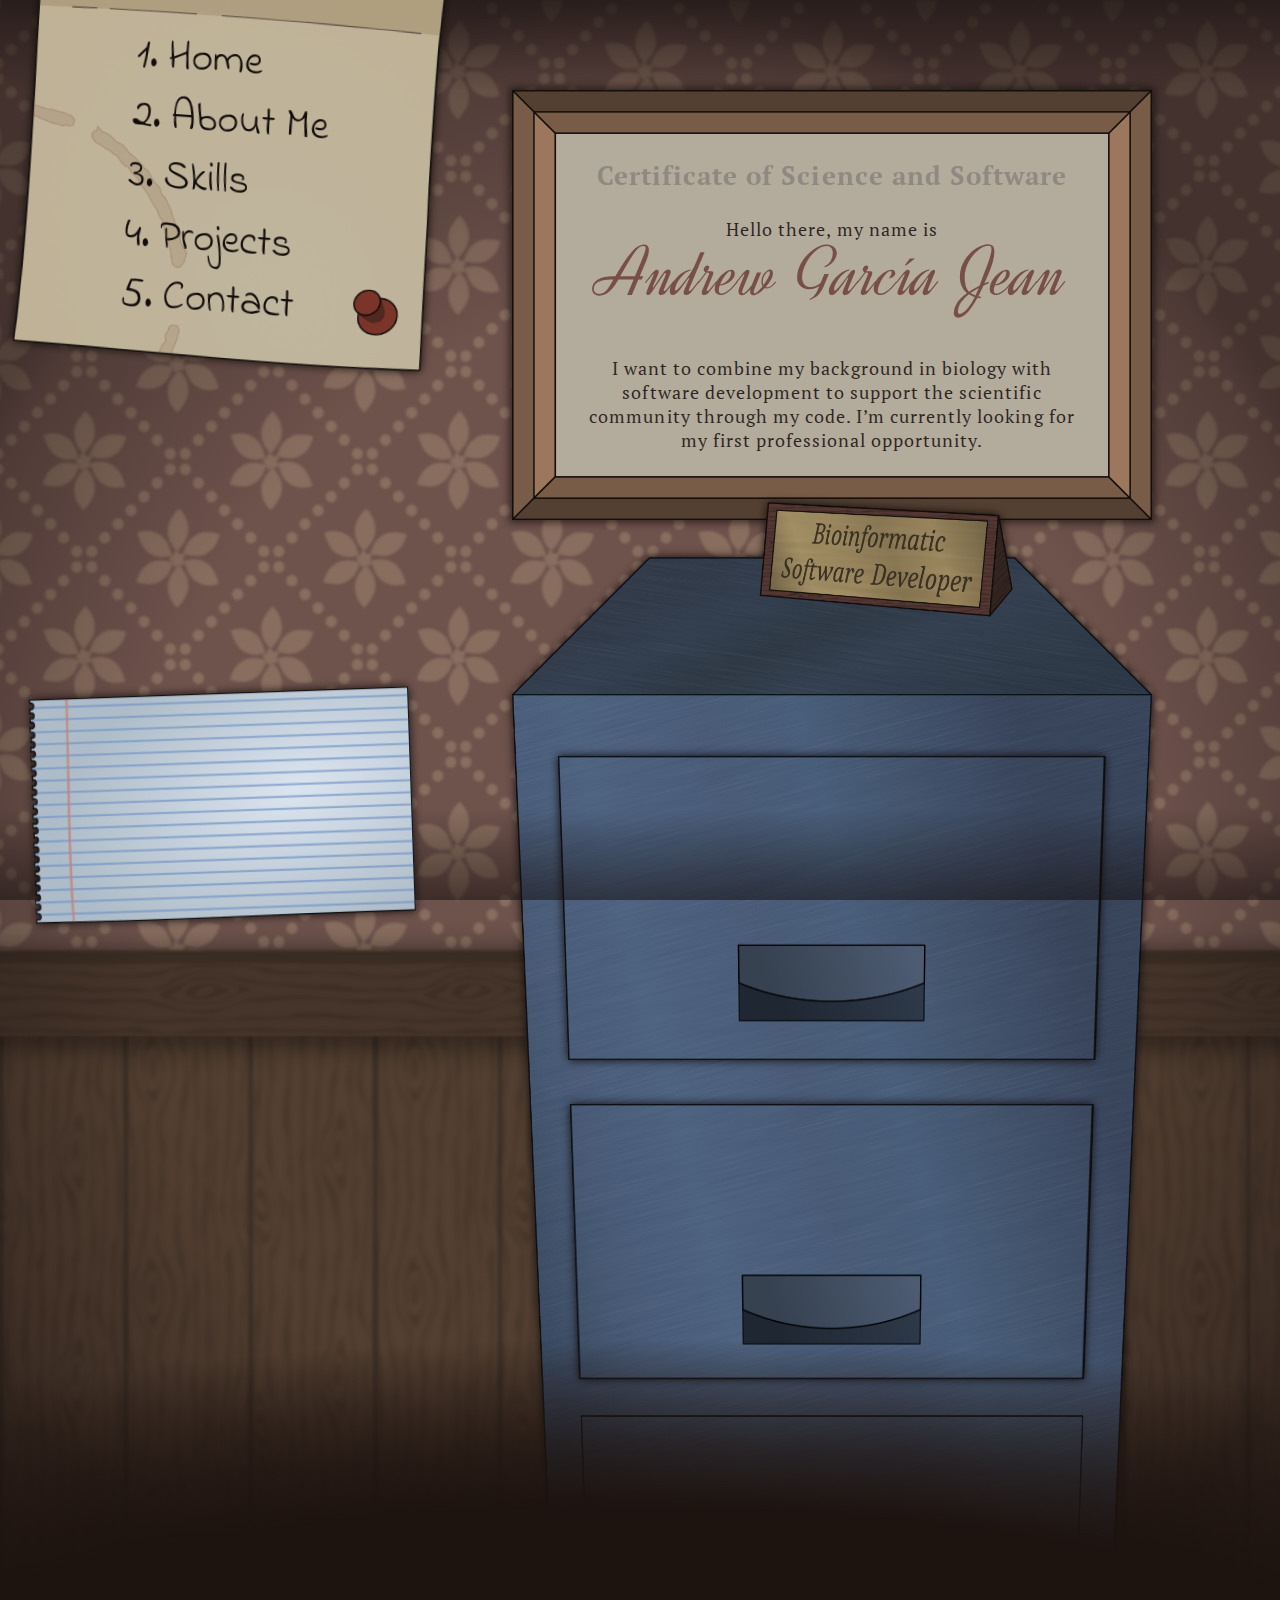
<file: index.html>
<!DOCTYPE html>
<html lang="en">
  <head>
    <meta charset="UTF-8">
    <meta http-equiv="refresh" content="0; url=en/" />
    <link rel="canonical" href="https://AndrewGJ1818.github.io/portfolio/en/" />
    <title>Redirecting…</title>
  </head>
  <body>
    <p>Redirecting to the main version…</p>
    <a href="en/">Go to English version</a>
  </body>
</html>
</file>
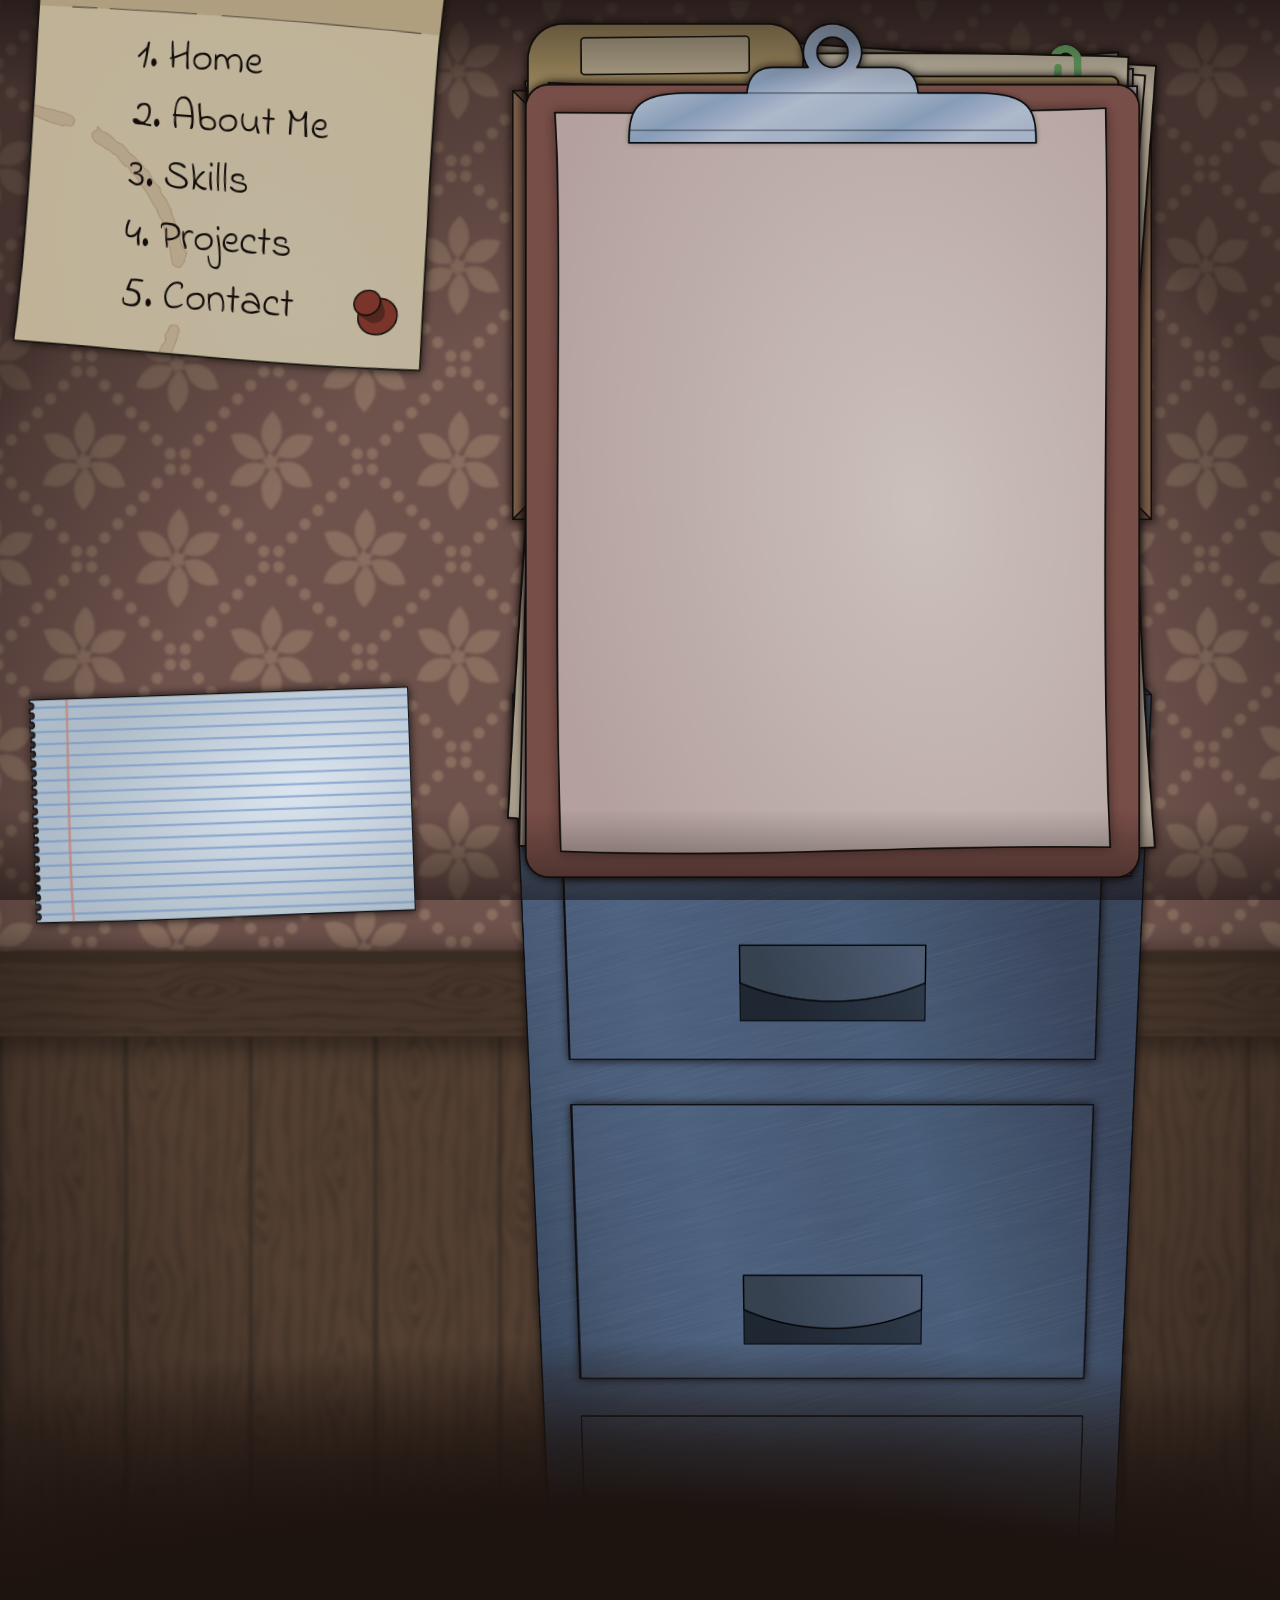
<file: en/index.html>
<!doctype html>
<html lang="en">
  <head>
    <meta charset="UTF-8" />
    <title>Andrew García Jean</title>
    <meta name="viewport" content="width=device-width initial-scale=1.0" />
    <link rel="stylesheet" href="../css/styles.css" />
    <link rel="preconnect" href="https://fonts.googleapis.com" />
    <link rel="preconnect" href="https://fonts.gstatic.com" crossorigin />
    <link
      href="https://fonts.googleapis.com/css2?family=Indie+Flower&family=PT+Serif:wght@400;700&family=Roboto:wght@400;700&display=swap"
      rel="stylesheet"
    />
    <link
      href="https://fonts.googleapis.com/css2?family=Dynalight&text=AndrewGacíiJ&display=swap"
      rel="stylesheet"
    />
    <link
      rel="icon"
      href="../src/portfolio_favicon.ico"
      type="image/png"
      sizes="16x16 32x32"
    />
    <meta name="author" content="Andrew García Jean" />
    <meta
      name="keywords"
      content="Andrew García Jean, Andrew García, bioinformatic software developer, bioinformatics, personal portfolio, interactive portfolio, creative portfolio, handcrafted web design, filing cabinet interface"
    />
    <meta
      name="description"
      content="I’m Andrew García Jean, Bioinformatic Software Developer. Explore my interactive portfolio showcasing projects and skills."
    />
    <meta name="theme-color" content="#C49776" />
    <meta
      property="og:title"
      content="Andrew García Jean - Personal Portfolio"
    />
    <meta
      property="og:description"
      content="I’m Andrew García Jean, a Bioinformatic Software Developer. Welcome to my interactive portfolio, where I showcase projects, skills, and creativity through a playful filing cabinet interface, fully handcrafted image by image."
    />
    <meta property="og:image" content="" />
    <meta
      property="og:url"
      content="https://AndrewGJ1818.github.io/portfolio/en/"
    />
    <meta name="twitter:card" content="summary" />
    <meta
      name="twitter:title"
      content="Andrew García Jean - Personal Portfolio"
    />
    <meta
      name="twitter:description"
      content="I’m Andrew García Jean, a Bioinformatic Software Developer. Welcome to my interactive portfolio, where I showcase projects, skills, and creativity through a playful filing cabinet interface, fully handcrafted image by image."
    />
    <meta name="twitter:image" content="" />
    <meta name="twitter:url" content="" />
  </head>
  <body>
    <header>
      <nav class="nav">
        <menu class="nav-list">
          <li class="nav-item">
            <a href="#home-anchor" class="nav-anchor">1. Home</a>
          </li>
          <li class="nav-item">
            <a href="#about-me-anchor" class="nav-anchor">2. About Me</a>
          </li>
          <li class="nav-item">
            <a href="#skills-anchor" class="nav-anchor">3. Skills</a>
          </li>
          <li class="nav-item">
            <a href="#projects-anchor" class="nav-anchor">4. Projects</a>
          </li>
          <li class="nav-item">
            <a href="#contact-anchor" class="nav-anchor">5. Contact</a>
          </li>
        </menu>
      </nav>
    </header>
    <aside>
      <div class="options">
        <!-- <a class="lang-selector">English</a> -->
      </div>
    </aside>
    <div aria-hidden="true">
      <div class="viewport-overlay-upper-gradient"></div>
      <div class="viewport-overlay-lower-gradient"></div>
    </div>
    <main>
      <div class="certificate">
        <details name="portfolio-documents">
          <summary class="close-btn"></summary>
          <span id="home-anchor" class="section-anchor"></span>
        </details>
        <article class="home">
          <div class="home-content-wrapper">
            <header>
              <small>Certificate of Science and Software</small>
              <hgroup>
                <p>Hello there, my name is</p>
                <h1>Andrew García Jean</h1>
              </hgroup>
            </header>
            <p>
              I want to combine my background in biology with software
              development to support the scientific community through my code.
              I’m currently looking for my first professional opportunity.
            </p>
          </div>
        </article>
      </div>
      <div class="filing-cabinet">
        <details name="portfolio-documents">
          <summary class="about-me-label section-label">
            <div>About Me</div>
          </summary>
          <span id="about-me-anchor" class="section-anchor"></span>
          <div class="section-doc-wrapper">
            <article class="about-me section-doc">
              <div class="about-me-content-wrapper">
                <header><h2>About Me</h2></header>
                <section class="about-me-timeline">
                  <ul>
                    <li>
                      <time>2018 - 2022</time>
                      <p>BSc in Biology</p>
                    </li>
                    <li>
                      <time>2022 - 2023</time>
                      <p>MSc in Bioinformatics & Biostatistics</p>
                    </li>
                    <li>
                      <time>2024 - 2025</time>
                      <p>Self-learning in Software Development</p>
                    </li>
                  </ul>
                </section>
                <section class="about-me-text">
                  <h3>Academic Background</h3>
                  <p>
                    I hold a Bachelor’s in Biology and a Master’s in
                    Bioinfor&shymatics and Biosta&shytistics, during which I
                    worked on a range of research projects, from entomological
                    data to clinical trials. This diversity gave me a broad
                    scientific perspective and the ability to adapt quickly to
                    new biological contexts.
                  </p>
                  <h3>Transition to Software Development</h3>
                  <p>
                    After completing my Master’s, I dedicated the past year and
                    a half to bridging the gap between biology and computer
                    science. Coming from a biological background, there was a
                    lot to learn; not only programming, but also hardware,
                    operating systems, and even improving my typing speed. I
                    also dove into web development, exploring version control,
                    the fundamentals of frontend and backend, and the overall
                    process of building applications. These experiences helped
                    me stop feeling like a visitor in the world of computing and
                    start thinking like a developer.
                  </p>
                  <h3>Strong Point</h3>
                  <p>
                    While I consider myself naturally analytical, my curiosity
                    has driven me to take on creative projects of all kinds:
                    from music, writing, and drawing to video game design and
                    the creation of a collectible card game (for some reason).
                    Each has challenged me to learn quickly and adapt,
                    cultivating a strong creative side that complements my
                    logical mindset.
                  </p>
                  <h3>Current Goal</h3>
                  <p>
                    I’m now seeking remote opportunities where I can apply my
                    scientific background and technical skills to real
                    bioinformatics problems. Remote work allows me to
                    collaborate efficiently while maintaining the independence
                    that have shaped my learning path.
                  </p>
                </section>
              </div>
            </article>
          </div>
        </details>
        <details name="portfolio-documents">
          <summary class="skills-label section-label">
            <div>Skills</div>
          </summary>
          <span id="skills-anchor" class="section-anchor"></span>
          <div class="section-doc-wrapper">
            <article class="skills section-doc">
              <div class="skills-content-wrapper">
                <header><h2>Skills</h2></header>
                <section class="skills-group">
                  <h3>Bioinformatics</h3>
                  <ul class="skills-list">
                    <li>
                      <details name="skills-stamps">
                        <summary>
                          <div class="skills-stamp skills-stamp-1" aria-hidden="true"></div>
                          Biology Fundamentals
                        </summary>
                        <div class="skills-description">
                          Genetics, microbiology, botany, zoology, cytology,
                          physiology, ecology, biochemistry.
                        </div>
                      </details>
                    </li>
                    <li>
                      <details name="skills-stamps">
                        <summary>
                          <div class="skills-stamp skills-stamp-2" aria-hidden="true"></div>
                          Statistical Analysis
                        </summary>
                        <div class="skills-description">
                          Descriptive and inferential statistics; univariate,
                          multivariate and survival analysis.
                        </div>
                      </details>
                    </li>
                    <li class="skills-item">
                      <details class="skills-details" name="skills-stamps">
                        <summary class="skills-summary">
                          <div class="skills-stamp skills-stamp-3" aria-hidden="true"></div>
                          Genomics & Molecular Analysis
                        </summary>
                        <div class="skills-description">
                          Sequencing data analysis (FASTQ/FASTA), microarray
                          analysis, molecular docking, computational omics.
                        </div>                          
                      </details>
                    </li>
                    <li class="skills-item">
                      <details class="skills-details" name="skills-stamps">
                        <summary class="skills-summary">
                          <div class="skills-stamp skills-stamp-4" aria-hidden="true"></div>
                          Machine Learning
                        </summary>
                        <div class="skills-description">
                          Neural networks, decision trees, random forests, SVMs.
                        </div>
                      </details>
                    </li>
                    <li class="skills-item">
                      <details class="skills-details" name="skills-stamps">
                        <summary class="skills-summary">
                          <div class="skills-stamp skills-stamp-5" aria-hidden="true"></div>
                          Scientific Method & Research Workflow
                        </summary>
                        <div class="skills-description">
                          Hypothesis formulation, experimental design, protocol
                          optimization, data validation, reproducibility
                          practices.
                        </div>
                      </details>
                    </li>
                  </ul>
                </section>
                <section class="skills-group">
                  <h3>Software Development</h3>
                  <ul class="skills-list">
                    <li class="skills-item">
                      <details class="skills-details" name="skills-stamps">
                        <summary class="skills-summary">
                          <div class="skills-stamp skills-stamp-6" aria-hidden="true"></div>
                          HTML
                        </summary>
                        <div class="skills-description">
                          Semantic HTML5, accessibility (ARIA), meta tags, SEO
                          optimization, forms and validation, responsive media
                          handling.
                        </div>
                      </details>
                    </li>
                    <li class="skills-item">
                      <details class="skills-details" name="skills-stamps">
                        <summary class="skills-summary">
                          <div class="skills-stamp skills-stamp-7" aria-hidden="true"></div>
                          CSS
                        </summary>
                        <div class="skills-description">
                          Flexbox, Grid, animations, anchor positioning, container
                          queries, advanced selectors, custom properties, CSS
                          functions.
                        </div>
                      </details>
                    </li>
                    <li class="skills-item">
                      <details class="skills-details" name="skills-stamps">
                        <summary class="skills-summary">
                          <div class="skills-stamp skills-stamp-8" aria-hidden="true"></div>
                          JavaScript
                        </summary>
                        <div class="skills-description">
                          ES6, DOM, events, fetch, JSON.
                        </div>
                      </details>
                    </li>
                    <li class="skills-item">
                      <details class="skills-details" name="skills-stamps">
                        <summary class="skills-summary">
                          <div class="skills-stamp skills-stamp-9" aria-hidden="true"></div>
                          Python
                        </summary>
                        <div class="skills-description">
                          Backend, Django, OOP, testing, scientific libraries
                          (Pandas, NumPy, SciPy).
                        </div>
                      </details>
                    </li>
                    <li class="skills-item">
                      <details class="skills-details" name="skills-stamps">
                        <summary class="skills-summary">
                          <div class="skills-stamp skills-stamp-10" aria-hidden="true"></div>
                          Databases
                        </summary>
                        <div class="skills-description">
                          SQL, MongoDB, query optimization, CRUD.
                        </div>
                      </details>
                    </li>
                    <li class="skills-item">
                      <details class="skills-details" name="skills-stamps">
                        <summary class="skills-summary">
                          <div class="skills-stamp skills-stamp-11" aria-hidden="true"></div>
                          Version Control
                        </summary>
                        <div class="skills-description">
                          Git, GitHub, branching (reset, rebase, cherry-pick),
                          merging, pull request, workflows.
                        </div>
                      </details>
                    </li>
                    <li class="skills-item">
                      <details class="skills-details" name="skills-stamps">
                        <summary class="skills-summary">
                          <div class="skills-stamp skills-stamp-12" aria-hidden="true"></div>
                          Other Tools & Languages
                        </summary>
                        <div class="skills-description">
                          Bash, R, Lua.
                        </div>
                      </details>
                    </li>
                  </ul>
                </section>
                <section class="skills-group">
                  <h3>Soft Skills</h3>
                  <ul class="skills-list">
                    <li class="skills-item">
                      <details class="skills-details" name="skills-stamps">
                        <summary class="skills-summary">
                          <div class="skills-stamp skills-stamp-13" aria-hidden="true"></div>
                          Autonomy in Problem Solving
                        </summary>
                        <div class="skills-description">
                          Nothing gives me more satisfaction than tackling a
                          problem on my own and finding a solution independently.
                        </div>
                      </details>
                    </li>
                    <li class="skills-item">
                      <details class="skills-details" name="skills-stamps">
                        <summary class="skills-summary">
                          <div class="skills-stamp skills-stamp-14" aria-hidden="true"></div>
                          Meticulous Attention to Detail
                        </summary>
                        <div class="skills-description">
                          My rigor has allowed me to achieve excellent results in
                          Mathematics, Statistics, and later in Biostatistics.
                        </div>
                      </details>
                    </li>
                    <li class="skills-item">
                      <details class="skills-details" name="skills-stamps">
                        <summary class="skills-summary">
                          <div class="skills-stamp skills-stamp-15" aria-hidden="true"></div>
                          Cross-Disciplinary Learning Agility
                        </summary>
                        <div class="skills-description">
                          I love exploring two vast worlds, such as Biology and
                          Computer Science, and I enjoy even more applying
                          knowledge from one to the other.
                        </div>
                      </details>
                    </li>
                  </ul>
                </section>
              </div>
            </article>
          </div>
        </details>
        <details name="portfolio-documents">
          <summary class="projects-label section-label">
            <div>Projects</div>
          </summary>
          <span id="projects-anchor" class="section-anchor"></span>
          <div class="section-doc-wrapper">
            <article class="projects section-doc">
              <!-- <header><h2>Projects</h2></header>
            <ul class="projects-list">
              <li class="projects-item">
                <header>
                  <h3 class="project-title">Personal Portfolio</h3>
                </header>
                <img src="" alt="" class="project-img" />
                <p class="project-description">
                  A creative and technical challenge built under one rule: no
                  JavaScript. The site delivers interactivity and animation using
                  only HTML and CSS, supported by thorough planning and
                  documentation that mimic a real development workflow. All
                  illustrations are hand-drawn, giving the portfolio a distinctive
                  and personal visual style.
                </p>
                <footer class="project-techs">
                  <small>HTML CSS</small>
                </footer>
              </li>
            </ul> -->
            </article>
          </div>
        </details>
        <details name="portfolio-documents">
          <summary class="contact-label section-label">
            <div>Contact</div>
          </summary>
          <span id="contact-anchor" class="section-anchor"></span>
          <div class="section-doc-wrapper">
            <article class="contact section-doc">
              <!-- <header><h2>Contact Form</h2></header>
            <div class="contact-fake-text" aria-hidden="true">
              Submitting this form only guarantees the potential processing of the
              message received and does not imply any confirmation of immediate
              review or prioritization of its content.
            </div>
            <div class="contact-fake-text" aria-hidden="true">
              This document is intended to register your message within the
              system. Please note that, once received, it will be processed within
              an estimated timeframe of between 1 minute and 27 years, depending
              on spelling accuracy, coffee availability, and the patience of the
              staff in charge.
            </div>
            <div class="contact-fake-text" aria-hidden="true">
              Your message will follow a multi-step processing protocol consisting
              of a preliminary registration of the form, the assignment of a
              tracking number in our database, a quick analysis to evaluate its
              potential interest, a secondary review by our punctuation oversight
              team, and finally a peer review that will determine whether the
              message deserves to be read, postponed, or euphorically celebrated.
            </div>
            <div class="contact-fake-text" aria-hidden="true">
              You are invited to complete your details and compose the message you
              wish to send, providing your name, email, and any relevant
              information necessary to initiate communication.
            </div>
            <form
              action="https://formsubmit.co/tucorreo@ejemplo.com"
              method="POST"
            >
              <input type="hidden" name="_captcha" value="false" />
              <input type="text" name="name" placeholder="Name" required />
              <input type="email" name="email" placeholder="Email" required />
              <textarea name="message" placeholder="Message" required></textarea>
              <button type="submit">Submit</button>
            </form>
            <a
              href="mailto:andrewgarciajean@gmail.com?subject=Contact%20from%20Portfolio"
            >
              You may also use your trusted email service.
            </a>
            <div class="contact-fake-text" aria-hidden="true">
              Completion of this form demonstrates the sender's agreement with the following points:
            </div>
            <div class="contact-fake-text" aria-hidden="true">
              - Acknowledgment that the data may be analyzed by a confidential committee whose existence is entirely unquestionable.
            </div>
            <div class="contact-fake-text" aria-hidden="true">
              - Acceptance that, in the case of typographical errors, your message may be subject to mockery and prejudice.
            </div>
            <div class="contact-fake-text" aria-hidden="true">
              - Confirmation that any attempt to contact outside reasonable hours may result in legal consequences.
            </div>
            <div class="contact-fake-text" aria-hidden="true">
              - Declaration that any literal interpretation of the processing protocol steps and/or these points will be considered evidence of excessive seriousness.
            </div> -->
            </article>
          </div>
        </details>
        <div aria-hidden="true">
          <div class="filing-cabinet__back"></div>
          <div class="filing-cabinet__folders-2"></div>
          <div class="filing-cabinet__folders-1"></div>
          <div class="filing-cabinet__front"></div>
          <div class="filing-cabinet__drawer-2"></div>
          <div class="filing-cabinet__drawer-1"></div>
        </div>
      </div>
    </main>
    <footer>
      <!-- <menu class="social-media-list">
        <li class="social-media-item">
          <a href="https://github.com/" class="social-media-anchor">GitHub</a>
        </li>
        <li class="social-media-item">
          <a href="https://www.linkedin.com/" class="social-media-anchor"
            >LinkedIn</a
          >
        </li>
        <li class="social-media-item">
          <a href="" class="social-media-cv">CV</a>
        </li>
      </menu> -->
      <div class="footer-overlay-gradient" aria-hidden="true"></div>
    </footer>
  </body>
</html>
</file>
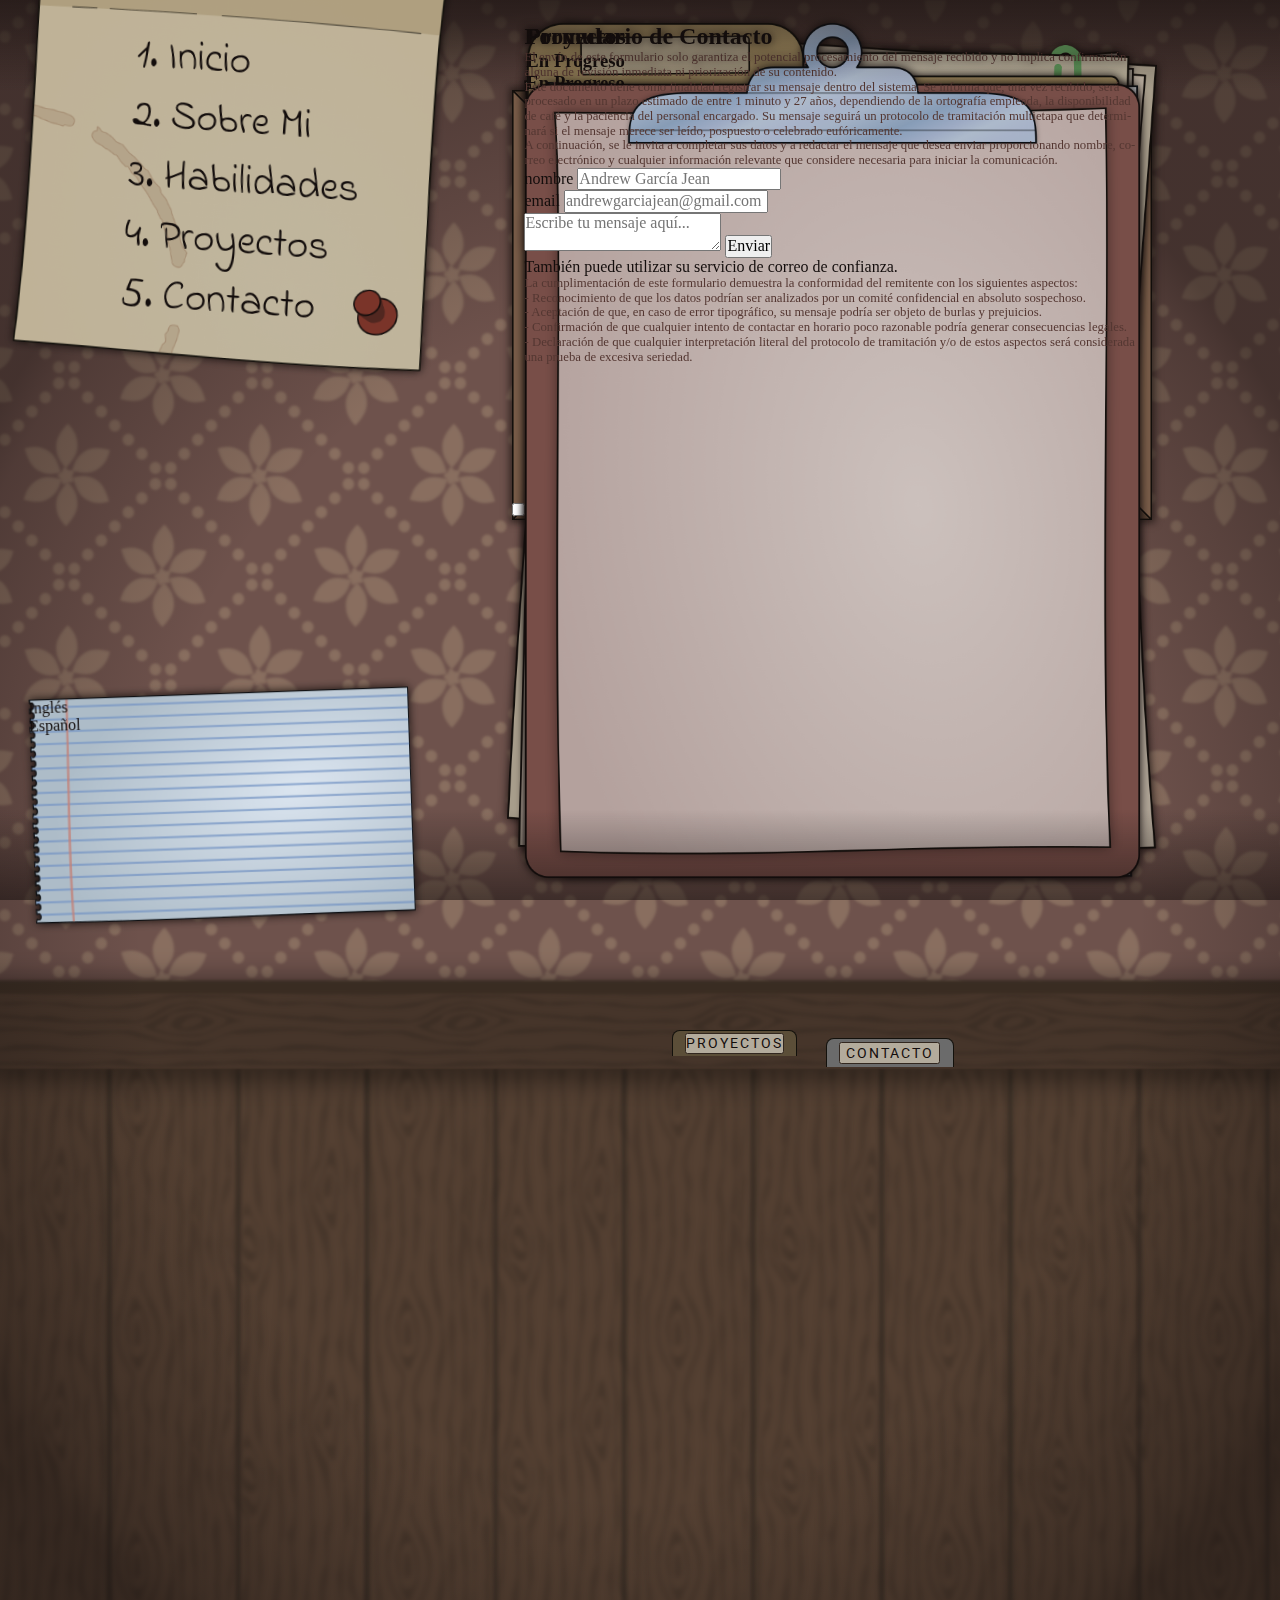
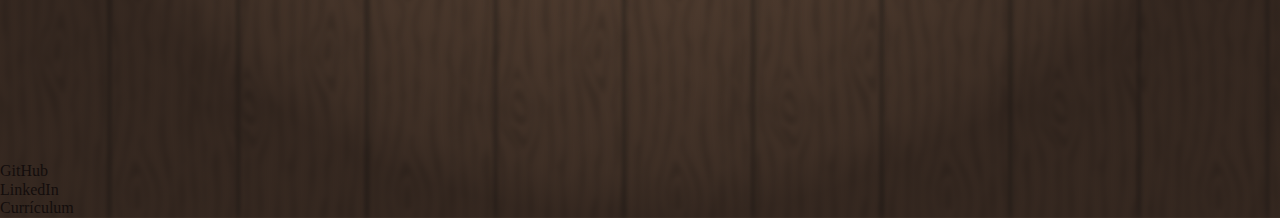
<file: es/index.html>
<!doctype html>
<html lang="es">
  <head>
    <meta charset="UTF-8" />
    <title>Andrew García Jean</title>
    <meta name="viewport" content="width=device-width initial-scale=1.0" />
    <link rel="stylesheet" href="../css/normalize.css" />
    <link rel="stylesheet" href="../css/styles.css" />
    <link rel="preconnect" href="https://fonts.googleapis.com" />
    <link rel="preconnect" href="https://fonts.gstatic.com" crossorigin />
    <link
      href="https://fonts.googleapis.com/css2?family=Indie+Flower&family=PT+Serif:wght@400;700&family=Roboto:wght@400;700&display=swap"
      rel="stylesheet"
    />
    <link
      href="https://fonts.googleapis.com/css2?family=Dynalight&text=AndrewGacíiJ&display=swap"
      rel="stylesheet"
    />
    <link
      rel="icon"
      href="../src/portfolio_favicon.ico"
      type="image/png"
      sizes="16x16 32x32"
    />
    <link rel="canonical" href="https://AndrewGJ1818.github.io/portfolio/" />
    <link rel="alternate" hreflang="en" href="https://AndrewGJ1818.github.io/portfolio/en/" />
    <link rel="alternate" hreflang="es" href="https://AndrewGJ1818.github.io/portfolio/es/" />
    <meta name="author" content="Andrew García Jean" />
    <meta
      name="keywords"
      content="Andrew García Jean, Andrew García, desarrollador de software bioinformático, bioinformática, portfolio personal, portfolio interactivo, portfolio creativo, diseño web personalizado, interfaz de archivador"
    />
    <meta
      name="description"
      content="Soy Andrew García Jean, Desarrollador de Software Bioinformático. Explora este portfolio interactivo en el que muestro mis proyectos y habilidades."
    />
    <meta name="theme-color" content="#C49776" />
    <meta
      property="og:title"
      content="Andrew García Jean - Portfolio Personal"
    />
    <meta
      property="og:description"
      content="Soy Andrew García Jean, Desarrollador de Software Bioinformático. Bienvenido a mi portfolio interactivo, donde muestro mis proyectos, habilidades y creatividad a través de una interfaz inmersiva ilustrada a mano."
    />
    <meta
      property="og:image"
      content="https://AndrewGJ1818.github.io/portfolio/src/projects/project_portfolio_large.webp"
    />
    <meta
      property="og:url"
      content="https://AndrewGJ1818.github.io/portfolio/es/"
    />
    <meta property="og:locale" content="es_ES">
    <meta name="twitter:card" content="summary" />
    <meta
      name="twitter:title"
      content="Andrew García Jean - Portfolio Personal"
    />
    <meta
      name="twitter:description"
      content="Soy Andrew García Jean, Desarrollador de Software Bioinformático. Bienvenido a mi portfolio interactivo, donde muestro mis proyectos, habilidades y creatividad a través de una interfaz inmersiva ilustrada a mano."
    />
    <meta
      name="twitter:image"
      content="ttps://AndrewGJ1818.github.io/portfolio/src/projects/project_portfolio_large.webp"
    />
    <meta
      name="twitter:url"
      content="http://andrewgj1818.github.io/portfolio/es/"
    />
  </head>
  <body>
    <header>
      <nav class="nav">
        <menu class="nav-list">
          <li class="nav-item">
            <a href="#home-anchor" class="nav-anchor">1. Inicio</a>
          </li>
          <li class="nav-item">
            <a href="#about-me-anchor" class="nav-anchor">2. Sobre Mi</a>
          </li>
          <li class="nav-item">
            <a href="#skills-anchor" class="nav-anchor">3. Habilidades</a>
          </li>
          <li class="nav-item">
            <a href="#projects-anchor" class="nav-anchor">4. Proyectos</a>
          </li>
          <li class="nav-item">
            <a href="#contact-anchor" class="nav-anchor">5. Contacto</a>
          </li>
        </menu>
      </nav>
    </header>
    <aside>
      <div class="options">
        <menu class="lang-list">
          <li>
            <a class="lang-option" href="/en/">
              <div class="english-flag lang-flag" aria-hidden="true"></div>
              Inglés
            </a>
          </li>
          <li>
            <div id="lang-current" >
              <div class="spanish-flag lang-flag" aria-hidden="true"></div>
              Español
            </div>
          </li>
        </menu>
      </div>
    </aside>
    <div aria-hidden="true">
      <div class="viewport-overlay-upper-gradient"></div>
      <div class="viewport-overlay-lower-gradient"></div>
    </div>
    <main>
      <div class="certificate">
        <details name="portfolio-documents">
          <summary class="close-btn"></summary>
          <span id="home-anchor" class="section-anchor"></span>
        </details>
        <article class="home">
          <div class="home-content-wrapper">
            <header>
              <small>Certificado de Ciencia y Software</small>
              <hgroup>
                <p>¡Hola! Mi nombre es</p>
                <h1>Andrew García Jean</h1>
              </hgroup>
            </header>
            <p>
              Me gustaría combinar mi formación en biología con el desarrollo de
              software para ayudar a la comunidad científica con mi código.
              Actualmente, estoy buscando mi primera oportunidad laboral.
            </p>
          </div>
        </article>
      </div>
      <div class="filing-cabinet">
        <details name="portfolio-documents">
          <summary class="about-me-label section-label">
            <div>Sobre Mi</div>
          </summary>
          <span id="about-me-anchor" class="section-anchor"></span>
          <div class="section-doc-wrapper">
            <article class="about-me section-doc">
              <div class="about-me-content-wrapper">
                <header><h2>Sobre Mi</h2></header>
                <section class="about-me-timeline">
                  <ul>
                    <li>
                      <time>2018 - 2022</time>
                      <p>Grado en Biología</p>
                    </li>
                    <li>
                      <time>2022 - 2023</time>
                      <p>Máster en Bioinformática y Bioestadística</p>
                    </li>
                    <li>
                      <time>2024 - 2026</time>
                      <p>Autoaprendizaje en Desarrollo de Software</p>
                    </li>
                  </ul>
                </section>
                <section class="about-me-text">
                  <h3>Formación Académica</h3>
                  <p>
                    Me gradué en Biología e hice un Máster en Bioinformática y
                    Bioestadística. En ellos, participé en diversos proyectos de
                    investigación, trabajando desde datos entomológicos hasta
                    ensayos clínicos. Gracias a ellos, me siento cómodo
                    trabajando en cualquier contexto biológico.
                  </p>
                  <h3>Transición a Software</h3>
                  <p>
                    Tras finalizar el máster, decidí dar el salto al desarrollo
                    de software. Para un biólogo como yo había mucho por
                    aprender, ya no sobre programación, sino sobre otros temas
                    fundamentales como el hardware, los sistemas operativos o
                    incluso la mecanografía. Después， me enfoque en el
                    desarrollo web, aprendiendo sobre control de versiones,
                    fundamentos de frontend y backend, y fases del desarrollo.
                    Ya no pienso como un biólogo aporreando teclas, sino como un
                    desarrollador.
                  </p>
                  <h3>Punto Fuerte</h3>
                  <p>
                    Tengo tanto un lado analítico como uno creativo. Siempre se
                    me ha dado bien usar razonamientos lógicos para entender
                    cómo funcionan las cosas. Pero al mismo tiempo, me encanta
                    crear. Habiendo practicado música, escritura, dibujo y
                    diseño de videojuegos; me he habituado a aprender rápido,
                    adaptarme y transformar ideas en proyectos.
                  </p>
                  <h3>Objetivo Actual</h3>
                  <p>
                    Actualmente busco oportunidades de trabajo remoto para
                    aplicar mi formación científica y técnica a problemas reales
                    de bioinformática. De forma remota puedo colaborar de
                    eficientemente, manteniendo, al mismo tiempo, la autonomía
                    que ha caracterizado mi aprendizaje.
                  </p>
                </section>
              </div>
            </article>
          </div>
        </details>
        <details name="portfolio-documents">
          <summary class="skills-label section-label">
            <div>Habilidades</div>
          </summary>
          <span id="skills-anchor" class="section-anchor"></span>
          <div class="section-doc-wrapper">
            <article class="skills section-doc">
              <div class="skills-content-wrapper">
                <header><h2>Habilidades</h2></header>
                <div class="skills-description-container" aria-hidden="true">
                  <div class="skills-stickman-animation"></div>
                  <div class="skills-speech-bubble"></div>
                </div>
                <section class="skills-group">
                  <h3>Bioinformática</h3>
                  <ul class="skills-list skills-list-1">
                    <li>
                      <details name="skills-stamps">
                        <summary>
                          <div
                            class="skills-stamp skills-stamp-1"
                            aria-hidden="true"
                          ></div>
                          Fundamentos de Biología
                        </summary>
                        <div class="skills-description">
                          Genética, microbiología, botánica, zoología,
                          citología, fisiología, ecología, bioquímica.
                        </div>
                      </details>
                    </li>
                    <li>
                      <details name="skills-stamps">
                        <summary>
                          <div
                            class="skills-stamp skills-stamp-2"
                            aria-hidden="true"
                          ></div>
                          Análisis Estadístico
                        </summary>
                        <div class="skills-description">
                          Estadística descriptiva e inferencial; análisis
                          univariante, multivariante y de supervivencia.
                        </div>
                      </details>
                    </li>
                    <li>
                      <details name="skills-stamps">
                        <summary>
                          <div
                            class="skills-stamp skills-stamp-3"
                            aria-hidden="true"
                          ></div>
                          Genómica y Análisis Molecular
                        </summary>
                        <div class="skills-description">
                          Análisis de datos de secuenciación (FASTQ/FASTA),
                          análisis de microarrays, acoplamiento molecular, ómica
                          computacional.
                        </div>
                      </details>
                    </li>
                    <li>
                      <details name="skills-stamps">
                        <summary>
                          <div
                            class="skills-stamp skills-stamp-4"
                            aria-hidden="true"
                          ></div>
                          Machine Learning
                        </summary>
                        <div class="skills-description">
                          Redes neuronales, decision trees, random forests, SVM.
                        </div>
                      </details>
                    </li>
                    <li>
                      <details name="skills-stamps">
                        <summary>
                          <div
                            class="skills-stamp skills-stamp-5"
                            aria-hidden="true"
                          ></div>
                          Método Científico e Investigación
                        </summary>
                        <div class="skills-description">
                          Planteamiento de hipótesis, diseño experimental,
                          optimización de protocolos, validación de datos,
                          prácticas de reproducibilidad.
                        </div>
                      </details>
                    </li>
                  </ul>
                </section>
                <section class="skills-group">
                  <h3>Desarrollo de Software</h3>
                  <ul class="skills-list skills-list-2">
                    <li>
                      <details name="skills-stamps">
                        <summary>
                          <div
                            class="skills-stamp skills-stamp-6"
                            aria-hidden="true"
                          ></div>
                          HTML
                        </summary>
                        <div class="skills-description">
                          HTML5 semántico, accesibilidad (ARIA), meta tags,
                          optimización de SEO, formularios y validación de
                          campos, menejo responsive de recursos.
                        </div>
                      </details>
                    </li>
                    <li>
                      <details name="skills-stamps">
                        <summary>
                          <div
                            class="skills-stamp skills-stamp-7"
                            aria-hidden="true"
                          ></div>
                          CSS
                        </summary>
                        <div class="skills-description">
                          Flexbox, Grid, animaciones, anchor positioning,
                          container queries, selectores avanzados, custom
                          properties, funciones CSS.
                        </div>
                      </details>
                    </li>
                    <li>
                      <details name="skills-stamps">
                        <summary>
                          <div
                            class="skills-stamp skills-stamp-8"
                            aria-hidden="true"
                          ></div>
                          JavaScript
                        </summary>
                        <div class="skills-description">
                          ES6, manipulación del DOM, eventos, fetch, JSON.
                        </div>
                      </details>
                    </li>
                    <li>
                      <details name="skills-stamps">
                        <summary>
                          <div
                            class="skills-stamp skills-stamp-9"
                            aria-hidden="true"
                          ></div>
                          Python
                        </summary>
                        <div class="skills-description">
                          Backend, Django, POO, testing, librerías científicas
                          (Pandas, NumPy, SciPy).
                        </div>
                      </details>
                    </li>
                    <li>
                      <details name="skills-stamps">
                        <summary>
                          <div
                            class="skills-stamp skills-stamp-10"
                            aria-hidden="true"
                          ></div>
                          Bases de Datos
                        </summary>
                        <div class="skills-description">
                          SQL, MongoDB, optimización de consultas, operaciones
                          CRUD.
                        </div>
                      </details>
                    </li>
                    <li>
                      <details name="skills-stamps">
                        <summary>
                          <div
                            class="skills-stamp skills-stamp-11"
                            aria-hidden="true"
                          ></div>
                          Control de Versiones
                        </summary>
                        <div class="skills-description">
                          Git, GitHub, branching (reset, rebase, cherry-pick),
                          merging, pull requests, flujos de trabajo.
                        </div>
                      </details>
                    </li>
                    <li>
                      <details name="skills-stamps">
                        <summary>
                          <div
                            class="skills-stamp skills-stamp-12"
                            aria-hidden="true"
                          ></div>
                          Otros Lenguajes y Herramientas
                        </summary>
                        <div class="skills-description">Bash, R, Lua.</div>
                      </details>
                    </li>
                  </ul>
                </section>
                <section class="skills-group">
                  <h3>Soft Skills</h3>
                  <ul class="skills-list skills-list-3">
                    <li>
                      <details name="skills-stamps">
                        <summary>
                          <div
                            class="skills-stamp skills-stamp-13"
                            aria-hidden="true"
                          ></div>
                          Autonomía en Resolución de Problemas
                        </summary>
                        <div class="skills-description">
                          Nada me da más satisfacción que abordar un problema
                          por mi cuenta y encontrar la solución de manera
                          independiente.
                        </div>
                      </details>
                    </li>
                    <li>
                      <details name="skills-stamps">
                        <summary>
                          <div
                            class="skills-stamp skills-stamp-14"
                            aria-hidden="true"
                          ></div>
                          Atención Meticulosa al Detalle
                        </summary>
                        <div class="skills-description">
                          Mi rigurosidad siempre me ha dado excelentes
                          resultados en Matemáticas, Estadística y, años
                          después, en Bioestadística.
                        </div>
                      </details>
                    </li>
                    <li>
                      <details name="skills-stamps">
                        <summary>
                          <div
                            class="skills-stamp skills-stamp-15"
                            aria-hidden="true"
                          ></div>
                          Aprendizaje Rápido e Interdisciplinar
                        </summary>
                        <div class="skills-description">
                          Me encanta explorar dos mundos tan extensos como la
                          Biología y la Informática, y disfruto aún más
                          aplicando conocimientos de uno en el otro.
                        </div>
                      </details>
                    </li>
                  </ul>
                </section>
              </div>
            </article>
          </div>
        </details>
        <details name="portfolio-documents">
          <summary class="projects-label section-label">
            <div>Proyectos</div>
          </summary>
          <span id="projects-anchor" class="section-anchor"></span>
          <div class="section-doc-wrapper">
            <article class="projects section-doc">
              <div class="projects-content-wrapper">
                <header><h2>Proyectos</h2></header>
                <ul class="projects-list">
                  <li
                    class="projects-item projects-item-yellow"
                    id="projects-item-main-1"
                  >
                    <div class="projects-cardsleeve" aria-hidden="true"></div>
                    <div class="projects-card">
                      <div class="projects-card-front">
                        <h3 class="projects-card-title">En Progreso</h3>
                        <div class="projects-card-img-container">
                          <!-- <picture></picture> -->
                        </div>
                        <!-- <ul class="projects-card-techs"></ul> -->
                      </div>
                      <div class="projects-card-back"></div>
                    </div>
                  </li>
                  <li
                    class="projects-item projects-item-red"
                    id="projects-item-main-2"
                  >
                    <div class="projects-cardsleeve" aria-hidden="true"></div>
                    <div class="projects-card">
                      <div class="projects-card-front">
                        <h3 class="projects-card-title">En Progreso</h3>
                        <div class="projects-card-img-container">
                          <!-- <picture></picture> -->
                        </div>
                        <!-- <ul class="projects-card-techs"></ul> -->
                      </div>
                      <div class="projects-card-back"></div>
                    </div>
                  </li>
                  <li class="projects-item projects-item-blue">
                    <div class="projects-cardsleeve" aria-hidden="true"></div>
                    <div class="projects-card">
                      <div class="projects-card-front">
                        <h3 class="projects-card-title">No-JS Portfolio</h3>
                        <div class="projects-card-img-container">
                          <picture>
                            <source
                              type="image/webp"
                              srcset="
                                ../src/projects/project_portfolio_small.webp  120w,
                                ../src/projects/project_portfolio_medium.webp 240w,
                                ../src/projects/project_portfolio_large.webp  480w
                              "
                              sizes="(max-aspect-ratio: 1) 75vw, 10vw"
                            />
                            <img
                              src="../src/projects/project_portfolio_alt.jpg"
                              alt="Portfolio inmersivo con ilustraciones de un archivador y un diploma."
                              loading="lazy"
                            />
                          </picture>
                        </div>
                        <ul class="projects-card-techs">
                          <li class="projects-card-html">HTML</li>
                          <li class="projects-card-css">CSS</li>
                        </ul>
                      </div>
                      <div class="projects-card-back">
                        <div class="projects-card-description">
                          <p>
                            Portfolio sin JS como desafío de CSS moderno para
                            lograr interactividad sobre ilustraciones propias.
                          </p>
                          <menu class="projects-card-links">
                            <li>
                              <a
                                href="http://github.com/AndrewGJ1818/portfolio"
                                target="_blank"
                                rel="noreferrer"
                                >¡Ver código!</a
                              >
                            </li>
                            <!-- <li>
                              <a
                                href="http://github.com/AndrewGJ1818/portfolio"
                                target="_blank"
                                rel="noreferrer"
                                >¡Abrir proyecto!</a
                              >
                            </li> -->
                          </menu>
                        </div>
                      </div>
                    </div>
                  </li>
                  <li class="projects-item projects-item-green">
                    <div class="projects-cardsleeve" aria-hidden="true"></div>
                    <div class="projects-card">
                      <div class="projects-card-front">
                        <h3 class="projects-card-title">En Progreso</h3>
                        <div class="projects-card-img-container">
                          <!-- <picture></picture> -->
                        </div>
                        <!-- <ul class="projects-card-techs"></ul> -->
                      </div>
                      <div class="projects-card-back"></div>
                    </div>
                  </li>
                  <li class="projects-item projects-item-blue">
                    <div class="projects-cardsleeve" aria-hidden="true"></div>
                    <div class="projects-card">
                      <div class="projects-card-front">
                        <h3 class="projects-card-title">En Progreso</h3>
                        <div class="projects-card-img-container">
                          <!-- <picture></picture> -->
                        </div>
                        <!-- <ul class="projects-card-techs"></ul> -->
                      </div>
                      <div class="projects-card-back"></div>
                    </div>
                  </li>
                  <li class="projects-item projects-item-red">
                    <div class="projects-cardsleeve" aria-hidden="true"></div>
                    <div class="projects-card">
                      <div class="projects-card-front">
                        <h3 class="projects-card-title">En Progreso</h3>
                        <div class="projects-card-img-container">
                          <!-- <picture></picture> -->
                        </div>
                        <!-- <ul class="projects-card-techs"></ul> -->
                      </div>
                      <div class="projects-card-back"></div>
                    </div>
                  </li>
                  <li class="projects-item projects-item-green">
                    <div class="projects-cardsleeve" aria-hidden="true"></div>
                    <div class="projects-card">
                      <div class="projects-card-front">
                        <h3 class="projects-card-title">En Progreso</h3>
                        <div class="projects-card-img-container">
                          <!-- <picture></picture> -->
                        </div>
                        <!-- <ul class="projects-card-techs"></ul> -->
                      </div>
                      <div class="projects-card-back"></div>
                    </div>
                  </li>
                </ul>
              </div>
            </article>
          </div>
        </details>
        <details name="portfolio-documents">
          <summary class="contact-label section-label">
            <div>Contacto</div>
          </summary>
          <span id="contact-anchor" class="section-anchor"></span>
          <div class="section-doc-wrapper">
            <article class="contact section-doc">
              <div class="contact-content-wrapper">
                <header><h2>Formulario de Contacto</h2></header>
                <div class="contact-fake-text" aria-hidden="true">
                  <div>
                    El envío de este formulario solo garantiza el potencial
                    procesamiento del mensaje recibido y no implica confirmación
                    alguna de revisión inmediata ni priorización de su
                    contenido.
                  </div>
                  <div>
                    Este documento tiene como finalidad registrar su mensaje
                    dentro del sistema. Se informa que, una vez recibido, será
                    procesado en un plazo estimado de entre 1 minuto y 27 años,
                    dependiendo de la ortografía empleada, la disponibilidad de
                    café y la paciencia del personal encargado. Su mensaje
                    seguirá un protocolo de tramitación multietapa que
                    determinará si el mensaje merece ser leído, pospuesto o
                    celebrado eufóricamente.
                  </div>
                  <div>
                    A continuación, se le invita a completar sus datos y a
                    redactar el mensaje que desea enviar proporcionando nombre,
                    correo electrónico y cualquier información relevante que
                    considere necesaria para iniciar la comunicación.
                  </div>
                </div>
                <div class="contact-form-container">
                  <form
                    action="https://formsubmit.co/andrew&#103;arcia&#106;ean&#64;gmail&#46;com"
                    method="POST"
                  >
                    <input type="hidden" name="_captcha" value="false" />
                    <input
                      type="hidden"
                      name="_subject"
                      value="¡Nuevo mensaje desde tu portfolio!"
                    />
                    <input
                      type="hidden"
                      name="_next"
                      value="https://AndrewGJ1818.github.io/portfolio/en/"
                    />
                    <div>
                      <label for="name">nombre</label>
                      <input
                        id="name"
                        type="text"
                        name="name"
                        placeholder="Andrew García Jean"
                        maxlength="40"
                        required
                      />
                    </div>
                    <div>
                      <label for="email">email</label>
                      <input
                        id="email"
                        type="email"
                        name="email"
                        placeholder="andrew&#103;arcia&#106;ean&#64;gmail&#46;com"
                        maxlength="50"
                        required
                      />
                    </div>
                    <textarea
                      name="message"
                      placeholder="Escribe tu mensaje aquí..."
                      maxlength="2000"
                      required
                    ></textarea>
                    <button type="submit">Enviar</button>
                  </form>
                  <a
                    href="mailto:andrew&#103;arcia&#106;ean&#64;gmail&#46;com?subject=Contact%20from%20Portfolio"
                  >
                    <div class="contact-mail-icon" aria-hidden="true"></div>
                    También puede utilizar su servicio de correo de confianza.
                  </a>
                </div>
                <div class="contact-fake-text" aria-hidden="true">
                  <div>
                    La cumplimentación de este formulario demuestra la
                    conformidad del remitente con los siguientes aspectos:
                  </div>
                  <div>
                    - Reconocimiento de que los datos podrían ser analizados por
                    un comité confidencial en absoluto sospechoso.
                  </div>
                  <div>
                    - Aceptación de que, en caso de error tipográfico, su
                    mensaje podría ser objeto de burlas y prejuicios.
                  </div>
                  <div>
                    - Confirmación de que cualquier intento de contactar en
                    horario poco razonable podría generar consecuencias legales.
                  </div>
                  <div>
                    - Declaración de que cualquier interpretación literal del
                    protocolo de tramitación y/o de estos aspectos será
                    considerada una prueba de excesiva seriedad.
                  </div>
                </div>
              </div>
            </article>
          </div>
        </details>
        <input
          type="checkbox"
          class="ui-hide-switch"
          id="ui-hide-switch"
          role="switch"
          aria-checked="false"
        />
        <div aria-hidden="true">
          <div class="filing-cabinet-back"></div>
          <div class="filing-cabinet-folders-2"></div>
          <div class="filing-cabinet-folders-1"></div>
          <div class="filing-cabinet-front"></div>
          <div class="filing-cabinet-drawer-2"></div>
          <div class="filing-cabinet-drawer-1"></div>
        </div>
      </div>
      <div class="layout-overlay-lower-gradient" aria-hidden="true"></div>
    </main>
    <footer>
      <menu class="socialmedia-list">
        <li>
          <a
            href="https://github.com/AndrewGJ1818"
            target="_blank"
            rel="noreferrer"
            aria-describedby="tooltip-github"
          >
            <div
              class="socialmedia-icon socialmedia-icon-1"
              aria-hidden="true"
            ></div>
            <p role="tooltip" id="tooltip-github">GitHub</p>
          </a>
        </li>
        <li>
          <a
            href="https://www.linkedin.com/in/andrew-garcía-jean-a11739308"
            target="_blank"
            rel="noreferrer"
            aria-describedby="tooltip-linkedin"
          >
            <div
              class="socialmedia-icon socialmedia-icon-2"
              aria-hidden="true"
            ></div>
            <p role="tooltip" id="tooltip-linkedin">LinkedIn</p>
          </a>
        </li>
        <li>
          <a href="" aria-describedby="tooltip-cv">
            <div
              class="socialmedia-icon socialmedia-icon-3"
              aria-hidden="true"
            ></div>
            <p role="tooltip" id="tooltip-cv">Currículum</p>
          </a>
        </li>
      </menu>
    </footer>
  </body>
</html>
</file>
<file: css/styles.css>
/****************************************
            COMMON ELEMENTS
*****************************************/

/* CUSTOM PROPERTIES */

:root {
    --main-text-color: #130D0C;
    --alt-text-color: #0C0F13;
    --light-ui-color: #C49776;
    --dark-ui-color: #32271F;

    --font-script: "Dynalight", serif;
    --font-handwritten: "Indie Flower", cursive;
    --font-serif: "PT Serif", serif;
    --font-sans: "Roboto", sans-serif;
}

/*  STRUCTURING */

/* h1, h2, h3, h4, a, body, p, ul, ol, menu, div, article, header, aside {
    outline:purple 1px solid;
} */

/* body {
    outline: red solid 5px;
} */

/* CSS RESET */

* {
    box-sizing: border-box;
    padding: 0;
    margin: 0;
}

h1, h2, h3, h4, a, body, p, ul, ol, menu, div, article {
    list-style: none;
}

a {
    color: inherit;
    text-decoration: none;
}

h1, h2, h3, h4 {
    text-wrap: balance;
}

p, small {
    text-wrap: pretty;
    hyphens: auto;
}

input, button, textarea, select {
    font: inherit;
}

body {
    color: var(--main-text-color);
}

/* BACKGROUND IMAGES */

body, .home, .section-doc, .nav, .options, .filing-cabinet > div > div, .skills-stamp {
    background-repeat: no-repeat;
    background-position: center;
    background-size: contain; 
}

/* FONTS */

/* 
Container query units are used along all the texts when the browser supports them.
As a fallback, this system with custom properties is used.
*/


/****************************************
               STRUCTURE
*****************************************/

/* PORTFOLIO SECTIONS */

html {
    scroll-behavior: smooth;
    scrollbar-color: var(--dark-ui-color) var(--light-ui-color);
}

body {
    background-color: #9C655D;
    background-size: cover;
    background-image:
        radial-gradient(ellipse 60% 50%, transparent 65%, #130D0C55 95%, #130D0C77 100%),
        url(../src/background/background_alt.png);
    background-image:
        radial-gradient(ellipse 60% 50%, transparent 65%, #130D0C55 95%, #130D0C77 100%),
        image-set(
            url(../src/background/background_medium.webp) 1x,
            url(../src/background/background_large.webp) 2x
        );
    min-height: 100vh;
    display: block flow-root;
    position: relative;
}

.home {
    background-image: url(../src/fcabinet/certificate_alt.png);
    background-image: 
        image-set(
            url(../src/fcabinet/certificate_medium.webp) 1x,
            url(../src/fcabinet/certificate_large.webp) 2x
        );
    aspect-ratio: 1200/806;
    width: 40vw;
    max-width: 80rem;
    position: relative;
    margin: 10vh auto 0;
    box-shadow: 0 0 7px 3px #130D0C99;
}

.section-doc {
    position: fixed;
    z-index: 30;
    height: 95vh;
    inset: 0;
    margin: auto;
    filter: drop-shadow(0 0 5px #130D0C);
    overflow: clip;
    overflow-clip-margin: content-box;
}

.about-me {
    background-image: url(../src/documents/document1_alt.png);
    background-image: 
        image-set(
            url(../src/documents/document1_medium.webp) 1x,
            url(../src/documents/document1_large.webp) 2x
        );
    aspect-ratio: 1218/1600;
}

.skills {
    background-image: url(../src/documents/document2_alt.png);
    background-image: 
        image-set(
            url(../src/documents/document2_medium.webp) 1x,
            url(../src/documents/document2_large.webp) 2x
        );
    aspect-ratio: 1190/1600;
    height: 90vh;
}

.projects {
    background-image: url(../src/documents/document3_alt.png);
    background-image: 
        image-set(
            url(../src/documents/document3_medium.webp) 1x,
            url(../src/documents/document3_large.webp) 2x
        );
    aspect-ratio: 1144/1600;
}

.contact {
    background-image: url(../src/documents/document4_alt.png);
    background-image: 
        image-set(
            url(../src/documents/document4_medium.webp) 1x,
            url(../src/documents/document4_large.webp) 2x
        );
    aspect-ratio: 1151/1600;
}

/* SECTION LABELS & ANCHORS' TARGETS */

/* 
Labels ('summary' elements) allow the opening of the different sections ('details' elements). They
appear inside the drawers of the filing cabinet.

Anchors' targets ('span' elements) are necessary since the section documents have a fixed position in
the viewport and can't trigger the scroll animation. These targets are transparent and are positioned at 
different heights of the filing cabinet in order to trigger the scroll animation correctly when using 
the post-it nav. 
*/

.section-label {
    display: flex;
    justify-content: center;
    align-items: center;
    position: absolute;
    border: #13110C min(.2vh, .3vw) solid;
    border-bottom: none;
    border-radius: max(.6vw, 5px) max(.6vw, 5px) 0 0;
    list-style: none;
    cursor: pointer;
    user-select: none;
    z-index: 5;
    & > div {
        display: grid;
        place-content: center;
        height: 80%;
        width: 80%;
        border: #32271F 1px solid;
        border-radius: max(.2vw, 1px);
        font: .8vmax var(--font-sans);
        letter-spacing: 2px;
        text-transform: uppercase;
    }
}

@supports (font-size: 1cqw) {
    .section-label {
        container-type: inline-size;
        & > div {
            font-size: 11cqw;
            border-width: 1.2cqw;
            letter-spacing: 1.6cqw;
        }
    }
}

/* 
The home label behaves as a closing document button.
*/

.close-btn {
    display: grid;
    place-content: center;
    position: fixed;
    top: 11vh;
    right: calc(50vw - (95vh*1218/1600)/2 - 5vw);
    aspect-ratio: 1;
    width: max(9vh, 4.5vw);
    border: clamp(.45vh, .3vw, 8px) var(--dark-ui-color) solid;
    border-radius: 50%;
    z-index: 50;
    list-style: none;
    cursor: pointer;
    user-select: none;
    &::before, 
    &::after {
        content: "";
        position: absolute;
        inset: 0;
        margin: auto;
        height: 7%;
        width: 80%;
    }
}

.about-me-label {
    inset: 15.1% 60% 82.58% 20%;
    background-color: #646464;
}

.skills-label {
    inset: 13.75% 26% 84.28% 55%;
    background-color: #534733;
}

.projects-label {
    inset: 42.5% 55.5% 55.4% 25%;
    background-color: #5B4E38;
}

.contact-label {
    inset: 43.18% 31% 54.5% 49%;
    background-color: #6B6B6B;
}

.section-anchor {
    position: absolute;
    /* background-color: green;
    z-index: 100;
    height: 5px;
    width: 100px; */
}

#home-anchor {
    top: -20vh;
}

/* 
The following calculation allows the anchors' targets to be positioned in the perfect spots to coincide
with the drawers’ opening in the scroll animation. Even if it seems tricky, it comes from this
next simple reasoning.

First, the total height of the webpage is calculated as follows:

'total-height = certificate-margin-top + certificate-height + fcabinet-height'

The value of 'certificate-margin-top' is 10vh, while the value of 'fcabinet-height', as it is
the container, is 100%.

The value of 'certificate-height' needs to be calculated from its width and inverse aspect ratio:

'certificate-height = max(certificate-width, certificate-maxwidth) / aspect-ratio'

Once the 'total-height' is obtained, the dynamic viewport height needs to be subtracted from it,
resulting in the total scrollable height of the webpage.

As the drawers’ animation peaks at 30% and 75% of the scroll, respectively, we can obtain those heights
by multiplying the total scrollable height by 0.3 and 0.75.

However, the anchors' targets are positioned relative to the filing cabinet, so it is necessary to 
subtract 'certificate-top-margin' and 'certificate-height' from the calculation.

Therefore, the targets’ top offset for the About Me and Skills sections is:

sweet-point-1 = (cert-mgt + cert-h + fcab-h - view-h) · 0.3 - cert-mgt - cert-h

And for the Projects and Contact sections:

sweet-point-2 = (cert-mgt + cert-h + fcab-h - view-h) · 0.75 - cert-mgt - cert-h

As the numbers are slightly different at smaller resolutions, media queries provide alternatives 
to this expression.
*/

#about-me-anchor, #skills-anchor {
    top: calc((min(40vw,80rem)*806/1200 + 10vh + 100% - 100vh) * .3 - min(40vw,80rem)*806/1200 - 10vh);
}

#projects-anchor, #contact-anchor {
    top: calc((min(40vw,80rem)*806/1200 + 10vh + 100% - 100vh) * .75 - min(40vw,80rem)*806/1200 - 10vh);
}

/* FILING CABINET */

.filing-cabinet {
    position: relative;
    aspect-ratio: 1657/3217;
    max-width: 80rem;
    width: 40vw;
    top: -2vh;
    margin: 0 auto;
    & > div > div {
        position: absolute;
    }
}

.filing-cabinet__back {
    background-image: url(../src/fcabinet/fcabinet_slots_alt.png);
    background-image:
        image-set(
            url(../src/fcabinet/fcabinet_slots_medium.webp) 1x,
            url(../src/fcabinet/fcabinet_slots_large.webp) 2x
        );
    inset: 20.44% 7.22% 29.37%;
}

.filing-cabinet__folders-1, .filing-cabinet__folders-2 {
    background-image: url(../src/fcabinet/fcabinet_folders_alt.png);
    background-image:
        image-set(
            url(../src/fcabinet/fcabinet_folders_medium.webp) 1x,
            url(../src/fcabinet/fcabinet_folders_large.webp) 2x
        );
    filter: drop-shadow(0 0 5px #130D0C);
}

.filing-cabinet__folders-1 {
    inset: 11.49% 11.89% 79.46%;
}

.filing-cabinet__folders-2 {
    inset: 39.54% 11.89% 51.42%;
}

.filing-cabinet__front {
    background-image: url(../src/fcabinet/fcabinet_structure_alt.png);
    background-image:
        image-set(
            url(../src/fcabinet/fcabinet_structure_medium.webp) 1x,
            url(../src/fcabinet/fcabinet_structure_large.webp) 2x
        );
    inset: 0;
    z-index: 10;
    pointer-events: none;
    filter: drop-shadow(0 0 5px #130D0C);
}

.filing-cabinet__drawer-1 {
    background-image: url(../src/fcabinet/fcabinet_drawer1_alt.png);
    background-image:
        image-set(
            url(../src/fcabinet/fcabinet_drawer1_medium.webp) 1x,
            url(../src/fcabinet/fcabinet_drawer1_large.webp) 2x
        );
    inset: 20.44% 7.22% 55.07%;
    z-index: 15;
    filter: drop-shadow(0 0 5px #130D0C);
}

.filing-cabinet__drawer-2 {
    background-image: url(../src/fcabinet/fcabinet_drawer2_alt.png);
    background-image:
        image-set(
            url(../src/fcabinet/fcabinet_drawer2_medium.webp) 1x,
            url(../src/fcabinet/fcabinet_drawer2_large.webp) 2x
        );
    inset: 48.5% 9.07% 29.37%;
    z-index: 15;
    filter: drop-shadow(0 0 5px #130D0C);
}

/* VIEWPORT FIXED ELEMENTS & FOOTER */

.nav {
    background-image: url(../src/ui/postit_alt.png);
    background-image:
        image-set(
            url(../src/ui/postit_medium.webp) 1x,
            url(../src/ui/postit_large.webp) 2x
        );
    aspect-ratio: 930/916;
    height: max(45vh, 23vw);
    position: fixed;
    top: -5vh;
    left: 2vw;
    transform: rotate(4deg);
    z-index: 50;
    filter: drop-shadow(0 0 5px #130D0C);
}

.options {
    background-image: url(../src/ui/sheet_alt.png);
    background-image:
        image-set(
            url(../src/ui/sheet_medium.webp) 1x,
            url(../src/ui/sheet_large.webp) 2x
        );
    aspect-ratio: 930/551;
    height: max(25vh, 13vw);
    position: fixed;
    bottom: -2vh;
    left: 2.5vw;
    transform: rotate(-2deg);
    z-index: 50;
    filter: drop-shadow(0 0 5px #130D0C);
}

.viewport-overlay-upper-gradient {
    background: linear-gradient(#130D0C88, transparent);
    position: fixed;
    inset: 0 0 auto 0;
    height: 10vh;
    z-index: 40;
}

.viewport-overlay-lower-gradient {
    background: linear-gradient(transparent, #130D0C88);
    position: fixed;
    inset: auto 0 0 0;
    height: 10vh;
    z-index: 40;
}

.footer-overlay-gradient {
    background: radial-gradient(110% 80% at center bottom, #1D130F 60%, 85%, transparent);
    height: 70vh;
    max-height: 30%;
    position: absolute;
    inset: auto 0 0 0;
    z-index: 20;
}

/* SCROLL ANIMATION */

.filing-cabinet__drawer-1 {
    animation: 1ms linear scroll-open-drawer-1; /* 'animation-duration: 1ms' is a Firefox requirement (MDN) */
    animation-timeline: scroll();
}

.filing-cabinet__drawer-2 {
    animation: 1ms linear scroll-open-drawer-2; /* 'animation-duration: 1ms' is a Firefox requirement (MDN) */
    animation-timeline: scroll()
}

.filing-cabinet__folders-1 {
    animation: 1ms linear scroll-open-folders-1; /* 'animation-duration: 1ms' is a Firefox requirement (MDN) */
    animation-timeline: scroll();
}

.filing-cabinet__folders-2 {
    animation: 1ms linear scroll-open-folders-2; /* 'animation-duration: 1ms' is a Firefox requirement (MDN) */
    animation-timeline: scroll();
}

@keyframes scroll-open-drawer-1 {
    10%, 50% { transform: translateY(0); scale: 1; }
    25%, 35% { transform: translateY(40%); scale: 1.08; }
}

@keyframes scroll-open-drawer-2 {
    55%, 95% { transform: translateY(0); scale: 1; }
    70%, 80% { transform: translateY(40%); scale: 1.08; }
}

@keyframes scroll-open-folders-1 {
    10%, 50% { transform: translateY(0); scale: 1; }
    25%, 35% { transform: translateY(96%); scale: 1.08; }
}

@keyframes scroll-open-folders-2 {
    55%, 95% { transform: translateY(0); scale: 1; }
    70%, 80% { transform: translateY(90%); scale: 1.05; }
}

/*
Since folders are animated on scroll, anchor positioning of the documents' labels feels unstable.
Therefore, they were also animated on scroll.  
*/

.about-me-label {
    animation: 1ms linear scroll-open-label-1;
    animation-timeline: scroll();
}

.skills-label {
    animation: 1ms linear scroll-open-label-2;
    animation-timeline: scroll();
}

.projects-label {
    animation: 1ms linear scroll-open-label-3;
    animation-timeline: scroll();
}

.contact-label {
    animation: 1ms linear scroll-open-label-4;
    animation-timeline: scroll();
}

@keyframes scroll-open-label-1 {
    10%, 50% { transform: translateY(0); scale: 1; }
    25%, 35% { transform: translateY(369%); scale: 1.1; }
}

@keyframes scroll-open-label-2 {
    10%, 50% { transform: translateY(0); scale: 1; }
    25%, 35% { transform: translateY(425%); scale: 1.1; }
}

@keyframes scroll-open-label-3 {
    55%, 95% { transform: translateY(0); scale: 1; }
    70%, 80% { transform: translateY(380%); scale: 1.07; }
}

@keyframes scroll-open-label-4 {
    55%, 95% { transform: translateY(0); scale: 1; }
    70%, 80% { transform: translateY(343%); scale: 1.07; }
}

/* TIME ANIMATIONS & TRANSITIONS */

/*
The very next declaration block is necessary to ensure that the anchor is accessible for the main
nav to reach. 

When including animations in 'details' elements, the typical approach is to add 'content-visibility'
to the animation. However, by doing so, timing conflicts between anchor behavior and 'details' 
unfolding came up.

With 'content-visibility: visible', anchors' targets are always available and, even if the 'details' content
is no longer hidden, the animation allows for manual hiding. The use of 'details' is still
desirable since its reduces complexity and provides the accordion menu behavior.
*/

.filing-cabinet > details::details-content {
    content-visibility: visible;
}

.section-doc {
    animation: hide-document .3s both;
}

details[open] .section-doc {
    animation: show-document 1s .2s both;
}

@keyframes show-document {
    0% {
        transform: translateY(20vh);
        opacity: 0;
        scale: .7 .4;        
    }
    50% {
        transform: translateY(-50vh);
    }
    100% {
        transform: translateY(0);
        opacity: 1;
        scale: 1;
    }
}

@keyframes hide-document {
    from {
        transform: translateX(0);
        opacity: 1;
    }
    to {
        transform: translateX(100vh);
        opacity: 0;
    }
}

.close-btn {
    visibility: hidden;
    background-color: var(--light-ui-color);
    filter: drop-shadow(0 0 3px #130D0C);
    transform: translateY(-25vh);
    transition:
        visibility 1s allow-discrete,
        transform 1s ease-in-out;
    &::before, &::after {
        background-color: var(--dark-ui-color);
        transition: transform .3s;
    }
    &:hover, &:focus-visible {
        background-color: hsl(from var(--light-ui-color) h s calc(l + 10));
        filter: drop-shadow(0 0 5px #DFCEAC);
    }
    &:active {
        background-color: hsl(from var(--light-ui-color) h calc(s - 10) calc(l - 20));
    }
    &:focus-visible {
        outline: #C4AA76 solid 2px;
        outline-offset: 1px;
    }
}

main:has(.filing-cabinet > details[open]) .close-btn {
    visibility: visible;
    transform: translateY(0) rotate(360deg);
    transition:
        visibility 1s .5s allow-discrete,
        transform 1s .5s linear(0, 0.402 7.4%, 0.711 15.3%, 0.929 23.7%, 1.008 28.2%, 1.067 33%, 1.099 36.9%, 1.12 41%, 1.13 45.4%, 1.13 50.1%, 1.111 58.5%, 1.019 83.2%, 1.004 91.3%, 1);
    &::before {
        transform: rotate(45deg);
        transition: transform .5s .7s cubic-bezier(0.32, 0, 0.67, 0);
    }
    &::after {
        transform: rotate(-45deg);
        transition: transform .5s .7s cubic-bezier(0.32, 0, 0.67, 0);
    }
}

.section-label {
    & > div {
        background-color: #B3AB9C;
    }
    &:hover, &:focus-visible {
        filter: drop-shadow(0 -3px 2px #DFCEAC66);
        & > div {
            background-color: hsl(from #B3AB9C h s calc(l + 10));
        }
    }
    &:active {
        filter: drop-shadow(0 -3px 2px #DFCEAC66);
        & > div {
            background-color: hsl(from #B3AB9C h s calc(l - 10));
        }
    }
    &:focus-visible {
        outline: #C4AA76 solid 2px;
        outline-offset: 1px; 
    }
}


/* STRUCTURE MEDIA QUERIES */

@media (orientation: portrait) and (max-width: 1200px) {
    .home {
        width: 90vw;
        margin-top: 20vh;
    }
    .filing-cabinet {
        width: 95vw;
        top: -1vh;
    }
    .section-doc {
        height: calc(120vw*1600/1190);
        max-height: 85vh;
        inset: 0 -20vw;
    }
    .close-btn {
        top: max(50dvh - 120dvw*1600/1190/2 - 3dvh, 2dvh);
        right: 7vw;
        width: max(10vw, 5.5vh);
    }
    #about-me-anchor, #skills-anchor {
        top: calc((90vw*806/1200 + 20vh + 100% - 100dvh) * .3 - 90vw*806/1200 - 20vh);
    }
    #projects-anchor, #contact-anchor {
        top: calc((90vw*806/1200 + 20vh + 100% - 100dvh) * .75 - 90vw*806/1200 - 20vh);
    }
    .nav {
        height: 60vw;
        max-height: 30vh;
        top: -4vh;
        left: -30px;
        transform: rotate(5deg);
    }
    .options {
        height: clamp(25vw, 18vh, 30vw);
        left: auto;
        right: -2vw;
        transform: rotateY(180deg) rotate(3deg);
        & .options {
            transform: rotatey(180deg);
        }
    }
}

@media (orientation: landscape) and (max-width: 1500px) {
    .home {
        width: 50vw;
        left: 15vw;
    }
    .filing-cabinet {
        width: 50vw;
        left: 15vw;
    }
    .section-doc {
        left: 30vw;
    }
    .close-btn {
        right: max(35vw - 95vh*1218/1600/2 - 7vw, 1vw);
    }
    #about-me-anchor, #skills-anchor {
        top: calc((50vw*806/1200 + 10vh + 100% - 100dvh) * .3 - 50vw*806/1200 - 10vh);
    }
    #projects-anchor, #contact-anchor {
        top: calc((50vw*806/1200 + 10vh + 100% - 100dvh) * .75 - 50vw*806/1200 - 10vh);
    }
    
    @media (min-aspect-ratio: 1.8) {
        .section-doc-wrapper {
            display: block flow-root;
            position: fixed;
            width: 55vw;
            height: 100dvh;
            inset: 0 0 0 30vw;
            margin: auto;
            overflow: hidden auto;
            z-index: 30;
            opacity: 0;
            transform: translateX(60vw);
            transition: opacity .3s, transform .3s;
            scrollbar-color: var(--light-ui-color) transparent;
            scrollbar-width: thin;
        }
        details[open] .section-doc-wrapper {
            opacity: 1;
            transform: translateX(0);
        }
        .section-doc {
            position: static;
            margin: 5vh auto;
            height: auto;
            max-height: 180vh;
            width: 90%;
        }
        .close-btn {
            right: 1.5vw;
        }
    }
}

/* IMAGES MEDIA QUERY */

@media (max-width: 1200px) {
    body {
        background-image: 
            radial-gradient(ellipse 60% 50%, transparent 65%, #130D0C55 95%, #130D0C77 100%),
            image-set(
                url(../src/background/background_small.webp) 1x,
                url(../src/background/background_medium.webp) 2x
            );
    }
    .home {
        background-image: 
            image-set(
                url(../src/fcabinet/certificate_small.webp) 1x,
                url(../src/fcabinet/certificate_medium.webp) 2x
            );
    }
    .about-me {
        background-image: 
            image-set(
                url(../src/documents/document1_small.webp) 1x,
                url(../src/documents/document1_medium.webp) 2x
            );
    }
    .skills {
        background-image: 
            image-set(
                url(../src/documents/document2_small.webp) 1x,
                url(../src/documents/document2_medium.webp) 2x
            );
    }
    .projects {
        background-image: 
            image-set(
                url(../src/documents/document3_small.webp) 1x,
                url(../src/documents/document3_medium.webp) 2x
            );
    }
    .contact {
        background-image: 
            image-set(
                url(../src/documents/document4_small.webp) 1x,
                url(../src/documents/document4_medium.webp) 2x
            );
    }
    .filing-cabinet__back {
        background-image: 
            image-set(
                url(../src/fcabinet/fcabinet_slots_small.webp) 1x,
                url(../src/fcabinet/fcabinet_slots_medium.webp) 2x
            );
    }
    .filing-cabinet__folders-1, .filing-cabinet__folders-2 {
        background-image: 
            image-set(
                url(../src/fcabinet/fcabinet_folders_small.webp) 1x,
                url(../src/fcabinet/fcabinet_folders_medium.webp) 2x
            );
    }
    .filing-cabinet__front {
        background-image: 
            image-set(
                url(../src/fcabinet/fcabinet_structure_small.webp) 1x,
                url(../src/fcabinet/fcabinet_structure_medium.webp) 2x
            );
    }
    .filing-cabinet__drawer-1 {
        background-image: 
            image-set(
                url(../src/fcabinet/fcabinet_drawer1_small.webp) 1x,
                url(../src/fcabinet/fcabinet_drawer1_medium.webp) 2x
            );
    }
    .filing-cabinet__drawer-2 {
        background-image: 
            image-set(
                url(../src/fcabinet/fcabinet_drawer2_small.webp) 1x,
                url(../src/fcabinet/fcabinet_drawer2_medium.webp) 2x
            );
    }
    .nav {
        background-image: 
            image-set(
                url(../src/ui/postit_small.webp) 1x,
                url(../src/ui/postit_medium.webp) 2x
            );
    }
    .options {
        background-image: 
            image-set(
                url(../src/ui/sheet_small.webp) 1x,
                url(../src/ui/sheet_medium.webp) 2x
            );
    }
}

/****************************************
                 NAV
*****************************************/

.nav-list {
    display: flex;
    flex-flow: column nowrap;
    justify-content: center;
    position: fixed;
    inset: 22% 10% 10% 22%;
    font: max(1.4rem, 4.5vmin) var(--font-handwritten);
    user-select: none;
}

.nav-anchor {
    border-radius: 1.2vmin;
    padding: 0 5%;
    &:hover, &:focus-visible {
        text-decoration: underline solid 6% currentColor;
        text-shadow: 0 0 10px #D4DEED;
        color: hsl(from var(--main-text-color) h calc(s + 10) calc(l + 20))
    }
    &:active {
        text-decoration: underline solid 6% currentColor;
        text-shadow: 0 0 10px #D4DEED;
        color: hsl(from var(--main-text-color) h calc(s - 10) calc(l - 20))
    }
    &:focus-visible {
        outline: hsl(from var(--main-text-color) h calc(s + 10) calc(l + 20)) solid 3px;
        outline-offset: 2px; 
    }
}

@supports (font-size: 1cqw) {
    .nav {
        container-type: inline-size;
        & > .nav-list {
           font-size: 10cqw;
        }
    }
}

/****************************************
           LANGUAGE SELECTOR
*****************************************/

/****************************************
                 HOME
*****************************************/

.home-content-wrapper, .home-content-wrapper header, .home-content-wrapper hgroup {
    display: flex;
    text-align: center;
    flex-flow: column nowrap;
    justify-content: center;
    align-items: center;
}

.home-content-wrapper {
    position: absolute;
    inset: 14% 10%;
    row-gap: 15%;
    font: 10px var(--font-serif);
    color: hsl(from var(--main-text-color) h s l / 85%);
    letter-spacing: .08vmax;
    & header {
        row-gap: 2vmax;
    }
    & small {
        color: hsl(from var(--main-text-color) h calc(s - 20) calc(l + 35) / 50%);
        font-weight: bold;
        filter: blur(.05vmax);
    }
    & h1 {
        font: 20px var(--font-script);
        letter-spacing: normal;
        color: #784E48;
        text-wrap: nowrap;
        line-height: .95;
    }
    & p {
        hyphens: none;
    }
}

@supports (font-size: 1cqw) {
    .home-content-wrapper {
        container-type: inline-size;
        & > * {
            font-size: 3.5cqw;
        }
        & small {
            font-size: 5cqw;
        }
        & h1 {
            font-size: 14cqw;
        }
    }
}

/****************************************
               ABOUT ME
*****************************************/

.about-me-content-wrapper {
    position: absolute;
    font: 10px var(--font-serif);
    inset: 8% 11% 5%;
}

.about-me-content-wrapper header {
    margin-bottom: 3%;
    text-align: center
}

/* TIMELINE */

.about-me-timeline ul {
    display: flex;
    flex-flow: row nowrap;
    column-gap: 2%;
    justify-content: center;
    position: relative;
    &:before {
        content: "";
        position: absolute;
        height: 3%;
        width: 75%;
        background-color: var(--main-text-color);
        top: 0;
    }
}

.about-me-timeline ul li {
    padding: 1% 2% 0;
    flex: 0 0 30%;
    text-align: center;
    position: relative;
    &:before {
        content: "";
        position: absolute;
        border-radius: 50%;
        background-color: var(--main-text-color);
        width: 6%;
        aspect-ratio: 1;
        left: calc(50% - 3%);
        top: calc(-5%)
    }
}

.about-me-timeline time {
    text-wrap: nowrap;
}

/* TEXT */

.about-me-text h3 {
    margin-block: 3.2% .5%;
    padding-left: 3%; 
}

.about-me-text p {
    text-align: justify;
}

/* CONTAINER QUERY SIZING */

@supports (font-size: 1cqw) {
    .about-me-content-wrapper {
        container-type: inline-size;
        & > * {
            font-size: 3.05cqw;
        }
    }
    .about-me-timeline {
        & time {
            font-size: 3.5cqw;
        }
        & p {
            font-size: 2.5cqw;
        }
    }
}

/* MEDIA QUERY */

@media (max-aspect-ratio: .6) and (max-width: 1200px) {
    .about-me-text {
        width: 92%;
        margin: 0 auto;
    }
    @supports (font-size: 1cqw) {
        .about-me-text {
            font-size: 2.95cqw;
        }
    }
}

/****************************************
                SKILLS
*****************************************/

.skills-content-wrapper {
    display: flex;
    flex-flow: column nowrap;
    row-gap: 1%;
    position: absolute;
    font: 10px var(--font-handwritten);
    inset: 5% 5% 5%;
}

.skills-content-wrapper header {
    text-align: right;
    padding-right: 6%;
    text-transform: uppercase;
    letter-spacing: .3vmax;
}

.skills-group {
    flex: 0 0 20%;
    & h3 {
        text-align: center;
        text-decoration: underline solid currentColor .3vmin;
    }
}

/* SKILLSTAMPS */

.skills-list {
    display: flex;
    flex-flow: row wrap;
    column-gap: 0%;
    justify-content: center;
}

.skills-list li {
    flex: 0 0 20%;
}

.skills-list summary {
    list-style: none;
    text-align: center;
    line-height: .8;
}

.skills-stamp {
    width: 100%;
    margin: 0 auto;
    aspect-ratio: 1;
    background-size: 500% 300%;
    background-repeat: no-repeat;
    background-image: url(../src/sprites/skillstamps_sprite_alt.png);
    background-image:
        image-set(
            url(../src/sprites/skillstamps_sprite_medium.webp) 1x,
            url(../src/sprites/skillstamps_sprite_large.webp) 2x
        );
}

@media (max-width: 1200px) {
    .skills-stamp {
        background-image:         
            image-set(
                url(../src/sprites/skillstamps_sprite_small.webp) 1x,
                url(../src/sprites/skillstamps_sprite_medium.webp) 2x
            );
    }
}

.skills-stamp-1 {
    background-position: 0 0;
}
.skills-stamp-2 {
    background-position: 25% 0;
}
.skills-stamp-3 {
    background-position: 50% 0;
}
.skills-stamp-4 {
    background-position: 75% 0;
}
.skills-stamp-5 {
    background-position: 100% 0;
}
.skills-stamp-6 {
    background-position: 0 50%;
}
.skills-stamp-7 {
    background-position: 25% 50%;
}
.skills-stamp-8 {
    background-position: 50% 50%;
}
.skills-stamp-9 {
    background-position: 75% 50%;
}
.skills-stamp-10 {
    background-position: 100% 50%;
}
.skills-stamp-11 {
    background-position: 0 100%;
}
.skills-stamp-12 {
    background-position: 25% 100%;
}
.skills-stamp-13 {
    background-position: 50% 100%;
}
.skills-stamp-14 {
    background-position: 75% 100%;
}
.skills-stamp-15 {
    background-position: 100% 100%;
}

.skills-description {
    position: absolute;
    border: 1px solid black;
    inset: 90% 20% 0% 20%;
}


/* STICKMAN ANIMATION */

.animation {
    margin: 200px 20px 20px;
    background-image: url(../src/skillanimation_sprite_large.png);
    background-repeat: no-repeat;
    width: calc(665px/5);
    height: calc(396px/2);
    border: 5px solid red;
    animation: 1.8s steps(1) infinite static-animation;
}

.activator {
    background-color: red;
    height: 200px;
    width: 200px;
    border: 5px black solid;
    position: relative;
    top: -400px;
    right: -400px;
    border-radius: 50%;
    transition: 1s box-shadow, .5s scale;
}

.activator:hover {
    box-shadow: 0 0 10px 20px rgba(252, 240, 169, 0.972);
    scale: 1.1;
}

.animation:has(+.activator:hover) {
    animation: 
        .5s steps(1) trans-animation,
        1.8s .5s steps(1) infinite speak-animation;
}

@keyframes static-animation {
    0% { background-position: 0 0; }
    14.3%  { background-position: -133px 0; }
    28.6%  { background-position: -266px 0; }
    42.9%  { background-position:   0px 0; }
    57.2%  { background-position: -133px 0; }
    71.5%  { background-position: -266px 0; }
    85.8% { background-position: -399px 0; }
}

@keyframes trans-animation {
    0% {
        background-position: -532px 0;
    }
    50% {
        background-position: 0 -198px;
    }
}

@keyframes speak-animation {
    0% { background-position: -133px -198px; }
    14.3%  { background-position: -266px -198px; }
    28.6%  { background-position: -399px -198px; }
    42.9%  { background-position: -133px -198px; }
    57.2%  { background-position: -266px -198px; }
    71.5%  { background-position: -399px -198px; }
    85.8% { background-position: -532px -198px; }
}

/* CONTAINER QUERY SIZING */

@supports (font-size: 1cqw) {
    .skills-content-wrapper {
        container-type: inline-size;
        & > * {
            font-size: 3cqw;
        }
        & header {
            font-size: 5cqw;
        }
    }
}

/* BORDES VISUALES */

/* .skills-content-wrapper > * {
    border: 1px red solid;
}

.skills-list > * {
    border: blue 1px solid;
} */

/****************************************
               PROJECTS
*****************************************/

/****************************************
                CONTACT
*****************************************/

.contact-fake-text {
    font-size: .8rem;
    color: #543732;
    filter: blur(.5px);
    hyphens: auto;
}

/****************************************
                FOOTER
*****************************************/
</file>
